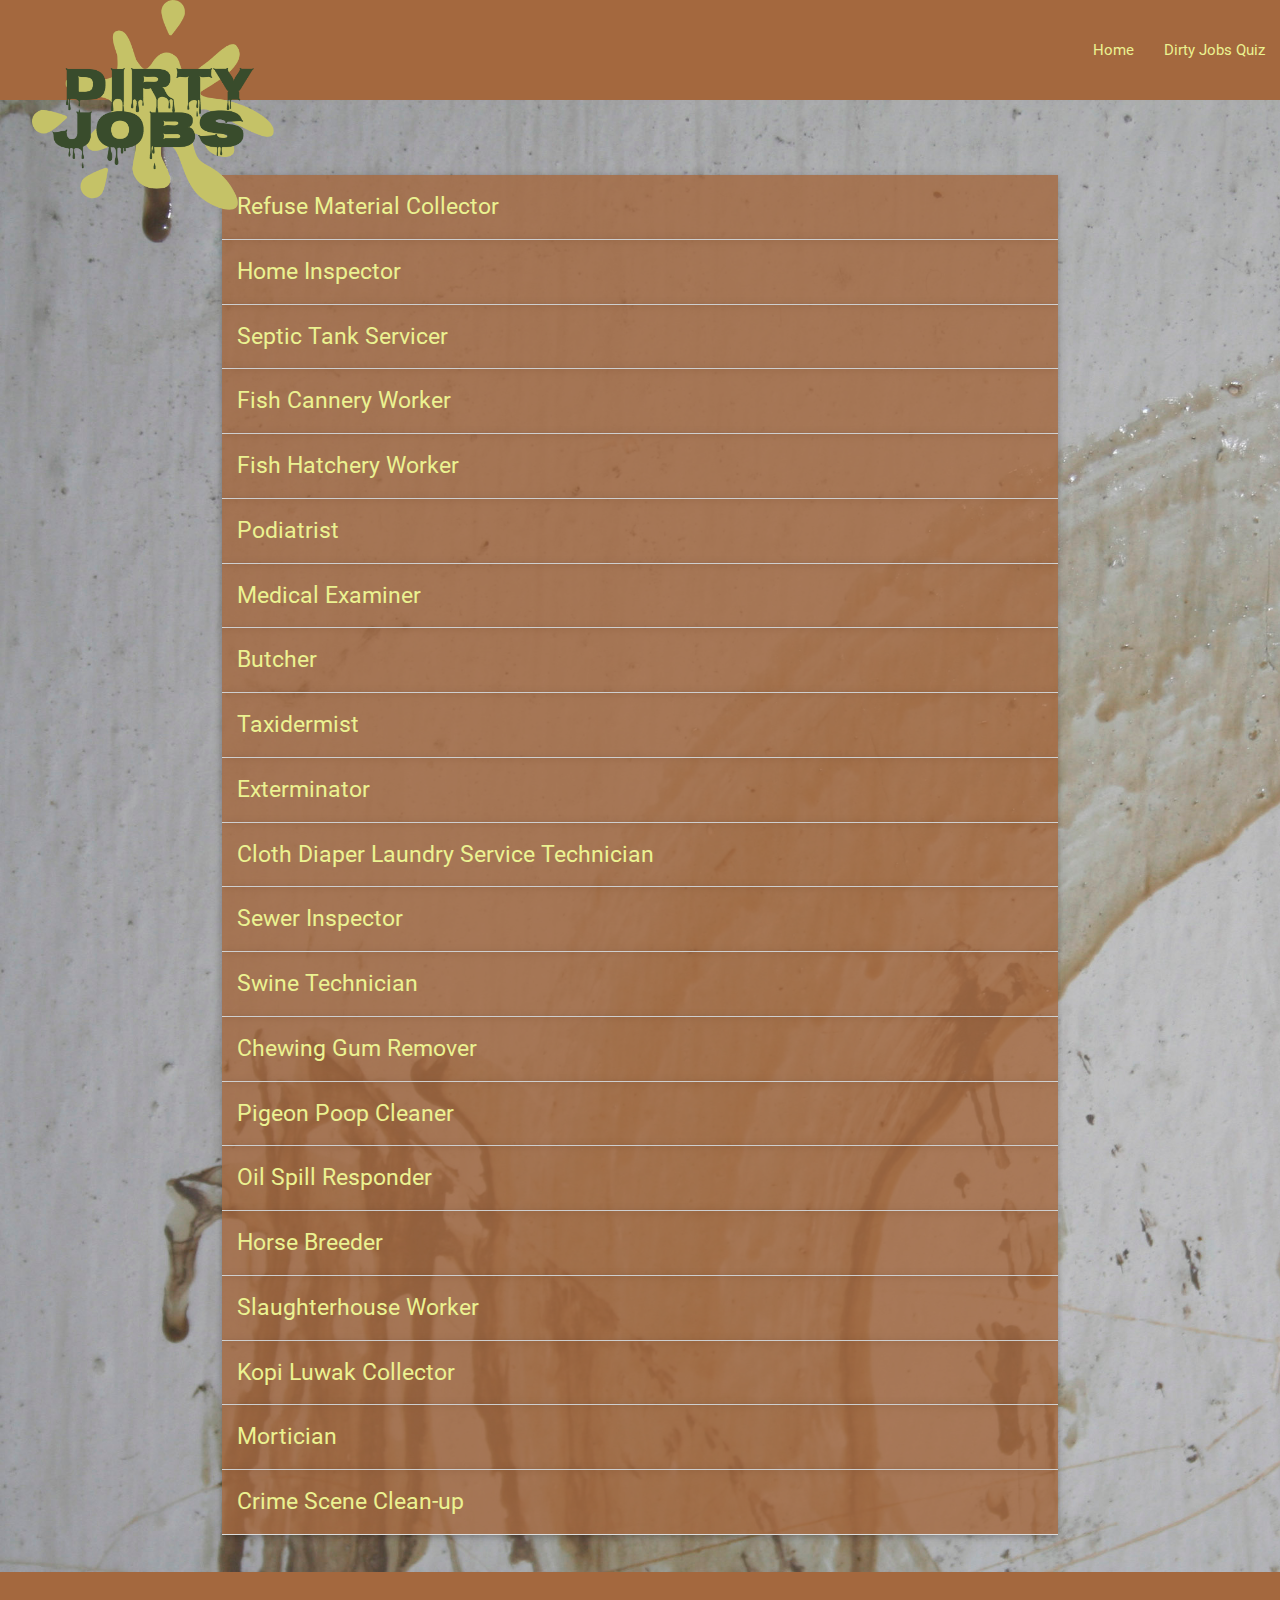
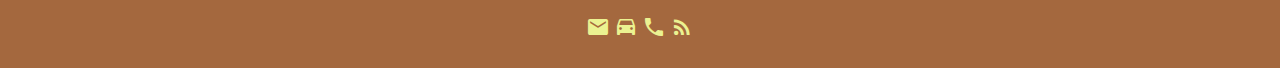
<file: careers.html>
<!DOCTYPE html>
<html>
  <head>
    <meta charset="utf-8">
    <title>Dirty Jobs Online</title>

    <!-- <script src="https://code.jquery.com/jquery-3.2.1.js" integrity="sha256-DZAnKJ/6XZ9si04Hgrsxu/8s717jcIzLy3oi35EouyE=" crossorigin="anonymous"></script>
    <script src="js/scripts.js"></script>
    <link href="https://fonts.googleapis.com/icon?family=Material+Icons" rel="stylesheet">
    <link rel="stylesheet" href="https://cdnjs.cloudflare.com/ajax/libs/materialize/0.100.2/css/materialize.min.css">
    <link rel="stylesheet" type="text/css" href="css/styles.css"> -->

    <link href="https://fonts.googleapis.com/icon?family=Material+Icons" rel="stylesheet">
    <link rel="stylesheet" href="css/materialize.css">
    <!-- <link rel="stylesheet" href="https://cdnjs.cloudflare.com/ajax/libs/materialize/0.100.2/css/materialize.min.css"> -->
    <link rel="stylesheet" type="text/css" href="css/stylescareers.css">
    <script src="https://code.jquery.com/jquery-3.2.1.js" integrity="sha256-DZAnKJ/6XZ9si04Hgrsxu/8s717jcIzLy3oi35EouyE=" crossorigin="anonymous"></script>
    <script src="js/materialize.js"></script>
    <script src="js/scripts.js"></script>
    <!-- <link href="https://fonts.googleapis.com/icon?family=Material+Icons" rel="stylesheet"> -->
  </head>
  <body>
    <!--top nav -->
    <nav>
      <div class="nav-wrapper">
        <a href="index.html" class="brand-logo"><img src="img/logo.png" alt="Logo" id="logo"></a>
        <ul id="nav-mobile" class="right hide-on-med-and-down">
          <li><a href="index.html">Home</a></li>
          <li><a href="quiz.html">Dirty Jobs Quiz</a></li>
        </ul>
      </div>
    </nav>


    <!-- main start -->
    <main>
      <div class="container">
        <br><br>

  <!-- BEGINNING OF JOB DESCRIPTIONS -->
      <div id="jobdescriptions">
        <ul class="collapsible popout" data-collapsible="accordion" id="jobdescriptionlist">
          <li class="gettingdirty insectslive animalexcrement strongsmells wakeearly">
            <div class="collapsible-header">Refuse Material Collector</div>
            <div class="collapsible-body"><p>The garbage collector job function is to collect and dump refuse or recyclable materials from containers into trucks. Some garbage collectors drive the trucks while others do the pick-up procedures.</p>
            <p class="title">Education</p>
            <p>No special education requirements but a CDL may be required to operate the garbage trucks.</p>
            <p class="title">Salary</p>
            <p>$19,860 - $58,790</p>
            <p class="title">You may encounter the following in this job:</p>
            <div class="chip">Getting Dirty</div><div class="chip">Insects (Live)</div><div class="chip">Animal Excrement</div><div class="chip">Strong Smells</div><div class="chip">Early Hours</div>
            <div class="card">
            <div class="card-image">
              <img src="img/garbageman.jpg">
            </div>
            </div>
            </div>
          </li>

          <li class="animalsdead insectslive confinedspaces hazardousmaterials gettingdirty education">
            <div class="collapsible-header">Home Inspector</div>
            <div class="collapsible-body"><p>A home inspection is a limited, non-invasive examination of the condition of a home, often in connection with the sale of that home. Home inspections are usually conducted by a home inspector who has the training and certifications to perform such inspections.</p>
            <p class="title">Education</p>
            <p>Hiring companies tend to seek candidates who have an engineering background or who have acquired certificates or associate's degrees in building inspection technology, home inspection or a similar field. Although educational requirements for home inspectors aren't set, some states may require that you become licensed or certified.</p>
            <p class="title">Salary</p>
            <p>$57,340</p>
            <p class="title">You may encounter the following in this job:</p>
            <div class="chip">Animals (Dead)</div><div class="chip">Insects (Live)</div><div class="chip">Confined Spaces</div><div class="chip">Hazardous Materials</div><div class="chip">Getting Dirty</div><div class="chip">Specialized Education and/or Training</div>
            <div class="card">
            <div class="card-image">
              <img src="img/crawlspace1.jpg">
            </div>
            </div>
            </div>
          </li>

          <li class="humanexcrement insectslive hazardousmaterials strongsmells gettingdirty">
            <div class="collapsible-header">Septic Tank Servicer</div>
            <div class="collapsible-body"><p>A septic tank servicer cleans and repairs septic tanks, sewer lines, or drains. The septic tank servicer may patch walls and partitions of a septic tank, replace damaged drain tile, or repair breaks in underground piping.</p>
            <p class="title">Education</p>
            <p>There are no education requirements for this field beyond a high school degree although courses in plumbing technology or a related field may offer an advantage. A license or certification is required in most states.</p>
            <p class="title">Salary</p>
            <p>$37,880</p>
            <p class="title">You may encounter the following in this job:</p>
            <div class="chip">Human Excrement</div><div class="chip">Insects (Live)</div><div class="chip">Hazardous Materials</div><div class="chip">Strong Smells</div><div class="chip">Getting Dirty</div>
            <div class="card">
            <div class="card-image">
              <img src="img/septictank.jpeg">
            </div>
            </div>
            </div>
          </li>

          <li class="animalblood animalslive animalsdead exterminationslaughter strongsmells relocate">
            <div class="collapsible-header">Fish Cannery Worker</div>
            <div class="collapsible-body"><p>A fish cannery worker processes seafood product by cleaning, scraping, trimming, or filleting products. Opens and removes raw materials on belts. Opeartes machinery to move live or packed seafood from place to place.</p>
            <p class="title">Eduction</p>
            <p>No special education or work experience required.</p>
            <p class="title">Salary</p>
            <p>$29,820</p>
            <p class="title">You may encounter the following in this job:</p>
            <div class="chip">Animal Blood</div><div class="chip">Insects (Live)</div><div class="chip">Hazardous Materials</div><div class="chip">Strong Smells</div><div class="chip">Getting Dirty</div>
            <div class="card">
            <div class="card-image">
              <img src="img/fishcannery1.jpg">
            </div>
            </div>
            </div>
          </li>

          <li class="animalslive animalrepro strongsmells relocate">
            <div class="collapsible-header">Fish Hatchery Worker</div>
            <div class="collapsible-body"><p>A fish hatchery worker traps spawn game fish, collects eggs and milt from the fish by hand to facilitate breeding, incubates eggs, and rears fry fish in the fish hatchery.</p>
            <p class="title">Education</p>
            <p>No special education or work experience reqiured.</p>
            <p class="title">Salary</p>
            <p>$35,000</p>
            <p class="title">Dirty Traits</p>
            <div class="chip">Animal Blood</div><div class="chip">Animals (Live) </div><div class="chip">Animal Reproduction</div><div class="chip">Strong Smells</div><div class="chip">Relocation</div>
            <div class="card">
            <div class="card-image">
              <img src="img/fishhatchery2.jpg">
            </div>
            </div>
            </div>
          </li>


          <li class="humanblood strongsmells education">
            <div class="collapsible-header">Podiatrist</div>
            <div class="collapsible-body"><p>A podiatrist treats a variety of foot and ankle ailments, including calluses, ingrown toenails, heel spurs, and arch problems. They also treat foot and leg problems associated with diabetes and other diseases.</p>
            <p class="title">Education</p>
            <p>Podiatrists must earn a Doctor of Podiatric Medicine (DPM) degree and complete a 3-year residency program. Podiatrists must be licensed.</p>
            <p class="title">Salary</p>
            <p>$80,993 - $250,415</p>
            <p class="title">Dirty Traits</p>
            <div class="chip">Human Blood</div><div class="chip">Strong Smells </div><div class="chip">Education</div>
            <div class="card">
            <div class="card-image">
              <img src="img/podiatrist2.jpg">
            </div>
            </div>
            </div>
          </li>

          <li class="humanblood humanexcrement humansdead strongsmells education">
            <div class="collapsible-header">Medical Examiner</div>
            <div class="collapsible-body"><p>A medical examiner, also called a coroner, determines the cause of death, whether natural, accidental or intentional. Medical examiners are trained as forensic pathologists.</p>
            <p class="title">Education</p>
            <p>Medical examiners must complete a course of graduate medical education in pathologic forensic training. This often includes training in anatomic and clinical pathology (usually 4 or 5 years), followed a residency in anatomic pathology or fellowship in forensic pathology (usually 1 year).</p>
            <p class="title">Salary</p>
            <p>$91,324 - $300,000</p>
            <p class="title">Dirty Traits</p>
            <div class="chip">Human Blood</div><div class="chip">Strong Smells </div><div class="chip">Education</div><div class="chip">Human Excrement</div><div class="chip">Dead Bodies</div>
            <div class="card">
            <div class="card-image">
              <img src="img/medicalexaminer3.jpg">
            </div>
            </div>
            </div>
          </li>

          <li class="animalblood animalslive animalsdead exterminationslaughter">
            <div class="collapsible-header">Butcher</div>
            <div class="collapsible-body"><p>Butchers and meat cutters cut and trim meat from larger, wholesale portions into steaks, chops, roasts and other cuts. THey then prepare meat for sale by performing various duties, such as weighing meat, weapping it, and putting it out for display.</p>
            <p class="title">Education</p>
            <p>Most butchers and meat cutters learn their skills through long-term on-the-job training. No formal education is required.</p>
            <p class="title">Salary</p>
            <p>$29,130</p>
            <p class="title">Dirty Traits</p>
            <div class="chip">Animal Blood</div><div class="chip">Live Animals </div><div class="chip">Dead Animals</div><div class="chip">Slaughter</div>
            <div class="card">
            <div class="card-image">
              <img src="img/butcher3.jpg">
            </div>
            </div>
            </div>
          </li>

          <li class="animalblood animalsdead insectsdead hazardousmaterials strongsmells">
            <div class="collapsible-header">Taxidermist</div>
            <div class="collapsible-body"><p>A taxidermist is an artist of sorts, though most people don't readily recognize them as such. They work to preserve animals for a variety of reasons. They prepare the animals in the necessary way and then work to restore them so that they almost look lifelike.</p>
            <p class="title">Education</p>
            <p>There are no set educational reqiurements for taxidermists.</p>
            <p class="title">Salary</p>
            <p>$19,000 - $43,934</p>
            <p class="title">Dirty Traits</p>
            <div class="chip">Animal Blood</div><div class="chip">Dead Insects </div><div class="chip">Hazardous Materials</div><div class="chip">Strong Smells</div>
            <div class="card">
            <div class="card-image">
              <img src="img/taxidermist1.jpg">
            </div>
            </div>
            </div>
          </li>

          <li class="animalblood animalslive animalsdead insectslive insectsdead exterminationslaughter confinedspaces hazardousmaterials">
            <div class="collapsible-header">Exterminator</div>
            <div class="collapsible-body"><p>An exterminator sprays chemical solutions, powders, and gases on or near surfaces of a building or house to eliminate pests. They identify invading pests, including rats, termites, snakes, wasps, ants, spiders, mosquitos, or bed bugs and take the proper steps to rid the premises of these pests.</p>
            <p class="title">Education</p>
            <p>State laws require pest control workers to be licensed. Most workers need a high school diploma and receive on-the-job training, usually lasting less than 3 months.</p>
            <p class="title">Salary</p>
            <p>$32,160 - $49,600</p>
            <p class="title">Dirty Traits</p>
            <div class="chip">Animal Blood</div><div class="chip">Dead Animals </div><div class="chip">Live Animals</div><div class="chip">Dead Insects</div><div class="chip">Live Insects</div><div class="chip">Exterminations</div><div class="chip">Confined Spaces</div><div class="chip">Hazardous Materials</div>
            <div class="card">
            <div class="card-image">
              <img src="img/exterminator2.jpg">
            </div>
            </div>
            </div>
          </li>

          <li class="humanexcrement hazardousmaterials strongsmells">
            <div class="collapsible-header">Cloth Diaper Laundry Service Technician</div>
            <div class="collapsible-body"><p>Cloth diaper laundrey service workers wash, dry, fold, sort, and mend soiled diapers. They operate washing and drying equipment.</p>
            <p class="title">Education</p>
            <p>No formal experience or education required.</p>
            <p class="title">Salary</p>
            <p>$20,975</p>
            <p class="title">Dirty Traits</p>
            <div class="chip">Human Excrement</div><div class="chip">Strong Smells</div><div class="chip">Hazardous Materials</div>
            <div class="card">
            <div class="card-image">
              <img src="img/clothdiaper2.jpg">
            </div>
            </div>
            </div>
          </li>

          <li class="animalexcrement humanexcrement animalslive animalsdead insectslive confinedspaces hazardousmaterials strongsmells gettingdirty">
            <div class="collapsible-header">Sewer Inspector</div>
            <div class="collapsible-body"><p>A sewer inspector inspects industrial, storm, and sanitary sewer installations. They perform repair work on underground structures and the disconnection of lines. They operate associated eqiupmentm such as vactors, audiovisual equipment, cameras, and joysticks.</p>
            <p class="title">Education</p>
            <p>High school diploma is required. A valid CDL, class D driver's license is also required.</p>
            <p class="title">Salary</p>
            <p>$43,530</p>
            <p class="title">Dirty Traits</p>
            <div class="chip">Animal Excrement</div><div class="chip">Human Excrement</div><div class="chip">Live Animals</div><div class="chip">Dead Animals</div><div class="chip">Live Insects</div><div class="chip">Confined Spaces</div><div class="chip">Hazardous Materials</div><div class="chip">Strong Smells</div><div class="chip">Dirty</div>
            <div class="card">
            <div class="card-image">
              <img src="img/sewer3.jpg">
            </div>
            </div>
            </div>
          </li>

          <li class="animalblood animalexcrement animalslive animalsdead insectslive animalrepro strongsmells gettingdirty wakeearly education">
            <div class="collapsible-header">Swine Technician</div>
            <div class="collapsible-body"><p>Pig farmers, or swine technicians, distribute food, give medication, and observe animals for signs of illness. They perform facility maintenance, check for proper ventilation and temperatures, facilitate nirths, and perform artifical insemination or other breeding duties.</p>
            <p class="title">Education</p>
            <p>Nearly all pig farmers have (at minimum) a high school diploma, with many holding college degrees in areas such as animal science, agriculture, or a closely related field.</p>
            <p class="title">Salary</p>
            <p>$31,602 - $124,333</p>
            <p class="title">Dirty Traits</p>
            <div class="chip">Animal Excrement</div><div class="chip">Animal Blood</div><div class="chip">Live Animals</div><div class="chip">Dead Animals</div><div class="chip">Live Insects</div><div class="chip">Animal Reproduction</div><div class="chip">Wake Early</div><div class="chip">Strong Smells</div><div class="chip">Dirty</div><div class="chip">Education</div>
            <div class="card">
            <div class="card-image">
              <img src="img/pig2.jpg">
            </div>
            </div>
            </div>
          </li>

          <li class="hazardousmaterials">
            <div class="collapsible-header">Chewing Gum Remover</div>
            <div class="collapsible-body"><p>Removes chewing gum from private and public places, such as parks, sidewalks, walls and buildings.</p>
            <p class="title">Education</p>
            <p>No formal education or experience required.</p>
            <p class="title">Salary</p>
            <p>$28,000</p>
            <p class="title">Dirty Traits</p>
            <div class="chip">Hazardous Materials</div>
            <div class="card">
            <div class="card-image">
              <img src="img/gum3.jpg">
            </div>
            </div>
            </div>
          </li>

          <li class="animalexcrement hazardousmaterials">
            <div class="collapsible-header">Pigeon Poop Cleaner</div>
            <div class="collapsible-body"><p>Removes pigeon poop from private and public places, such as parks, sidewalks, walls and buildings.</p>
            <p class="title">Education</p>
            <p>No formal education or experience required.</p>
            <p class="title">Salary</p>
            <p>$28,000</p>
            <p class="title">Dirty Traits</p>
            <div class="chip">Hazardous Materials</div><div class="chip">Animal Extrement</div>
            <div class="card">
            <div class="card-image">
              <img src="img/pigeon4.jpg">
            </div>
            </div>
            </div>
          </li>

          <li class="animalslive animalsdead hazardousmaterials travel">
            <div class="collapsible-header">Oil Spill Responder</div>
            <div class="collapsible-body"><p>Oil spill responders are on the ground cleaning oil spills using skimmers, oil containment booms, and other gear to manually clean oil from water and land surfaces.</p>
            <p class="title">Education</p>
            <p>HAZWOPER certification is required.</p>
            <p class="title">Salary</p>
            <p>$18/hour</p>
            <p class="title">Dirty Traits</p>
            <div class="chip">Live Animals</div><div class="chip">Dead Animals</div><div class="chip">Hazardous Materials</div><div class="chip">Travel</div>
            <div class="card">
            <div class="card-image">
              <img src="img/oil4.jpg">
            </div>
            </div>
            </div>
          </li>

          <li class="animalslive animalexcrement animalrepro relocate">
            <div class="collapsible-header">Horse Breeder</div>
            <div class="collapsible-body"><p>Horse breeders raise and sell horses for racing, performances and recreatinal use. They select horses with desirable characteristics and oversee breeding procedures.</p>
            <p class="title">Education</p>
            <p>Horse breeders do not have any formal education requirements, but many have a Bachelor's Degree in Animal Science.</p>
            <p class="title">Salary</p>
            <p>$39,380</p>
            <p class="title">Dirty Traits</p>
            <div class="chip">Live Animals</div><div class="chip">Animal Extrement</div><div class="chip">Animal Reproduction</div><div class="chip">Relocate</div>
            <div class="card">
            <div class="card-image">
              <img src="img/horse2.jpg">
            </div>
            </div>
            </div>
          </li>

          <li class="animalslive animalsdead animalblood strongsmells gettingdirty exterminationslaughter">
            <div class="collapsible-header">Slaughterhouse Worker</div>
            <div class="collapsible-body"><p>Work in slaughtering, meat packing, or wholesale establishments performing precision functions involving the preparation of meat. Work may include specialized slaughtering tasks, cutting standard or premium cuts of meat for marketing, making sausage, or wrapping meats.</p>
            <p class="title">Education</p>
            <p>High school diploma may be required.</p>
            <p class="title">Salary</p>
            <p>$20,020 - $36,170</p>
            <p class="title">Dirty Traits</p>
            <div class="chip">Live Animals</div><div class="chip">Dead Animals</div><div class="chip">Animal Blood</div><div class="chip">Strong Smells</div><div class="chip">Getting Dirty</div>
            <div class="chip">Animal Slaughter</div>
            <div class="card">
            <div class="card-image">
              <img src="img/slaughter2.jpg">
            </div>
            </div>
          </div>
          </li>

          <li class="animalslive animalexcrement insectslive    relocate">
            <div class="collapsible-header">Kopi Luwak Collector</div>
            <div class="collapsible-body"><p>Kopi Luwak is some of the most expensive coffee in the world. The process involves both palm civets and humans. Wild palm civets ingest the coffee berries and expel the undigested coffee beans through its feces. The collecters then find these expelled coffee beans, clean them, and send them to the coffee roasters.</p>
            <p class="title">Education</p>
            <p>No special education or training is required but a knowledge of palm civets and coffee processing may be helpful.</p>
            <p class="title">Salary</p>
            <p>Since this is an overseas position, salary rates and their USD conversions are not avaialabe at this time.</p>
            <p class="title">Dirty Traits</p>
            <div class="chip">Live Animals</div><div class="chip">Animal Extrement</div><div class="chip">Live Insects</div><div class="chip">Relocate</div>
            <div class="card">
            <div class="card-image">
              <img src="img/kopi.jpg">
            </div>
            </div>
          </div>
          </li>

          <li class="humansdead hazardousmaterials education">
            <div class="collapsible-header">Mortician</div>
            <div class="collapsible-body"><p>Morticians, also known as undertakers and funeral directors, assist families with end-of-life planning and services. They coordinate required legal documents, write obituaries, organize floral arrangements and update company websites with information about the deceased. Morticians use special chemicals, reconstructive techniques and cosmetics to prepare bodies for public viewing. Empathy, a customer-service focus, manual dexterity, organizational skills and the ability to work flexible hours are key attributes for successful morticians.</p>
            <p class="title">Education</p>
            <p>Aspiring morticians benefit from high school courses in chemistry, biology and public speaking. Funeral directors must earn at least an associate's degree in mortuary science, and preferably, a bachelor's degree to secure employment.</p>
            <p class="title">Salary</p>
            <p>$27,950 - $50,090</p>
            <p class="title">Dirty Traits</p>
            <div class="chip">Dead Bodies</div><div class="chip">Hazardous Materials</div><div class="chip">Education</div>
            <div class="card">
            <div class="card-image">
              <img src="img/mortician2.jpg">
            </div>
            </div>
            </div>
          </li>

          <li class="humansdead insectslive hazardousmaterials humanblood wakeearly">
            <div class="collapsible-header">Crime Scene Clean-up</div>
            <div class="collapsible-body"><p>After the police investigators have documented the evidence and the coroner has removed the body, individuals in this position clean up the crime scene and restore it to its condition before the incident.</p>
            <p class="title">Education</p>
            <p>There is no special education required. Individualized training is provided by the hiring companies and some states may require personnel to carry a medical waste license.</p>
            <p class="title">Salary</p>
            <p>$35,000 - $80,000</p>
            <p class="title">Dirty Traits</p>
            <div class="chip">Dead Bodies</div><div class="chip">Live Insects</div><div class="chip">Hazardous Materials</div><div class="chip">Human Blood</div><div class="chip">Early Hours</div>
            <div class="card">
            <div class="card-image">
              <img src="img/crime1.jpg">
            </div>
            </div>
            </div>
          </li>
          </ul>
        </div>
      </div>
      </main>
    <!-- main end -->

    <!-- footer start-->
    <footer class="page-footer">
      <div class="container">
        <div id="ourfooter">
          <a class="grey-text text-lighten-3" href="mailto:someone@dirtyjobs.com"><i class="material-icons">email</i></a>
          <a class="grey-text text-lighten-3" href="#"><i class="material-icons">time_to_leave</i></a>
          <a class="grey-text text-lighten-3" href="#"><i class="material-icons">phone</i></a>
          <a class="grey-text text-lighten-3" href="#"><i class="material-icons">rss_feed</i></a>
        </div>
      </div>
    </footer>
  </body>
</html>
</file>
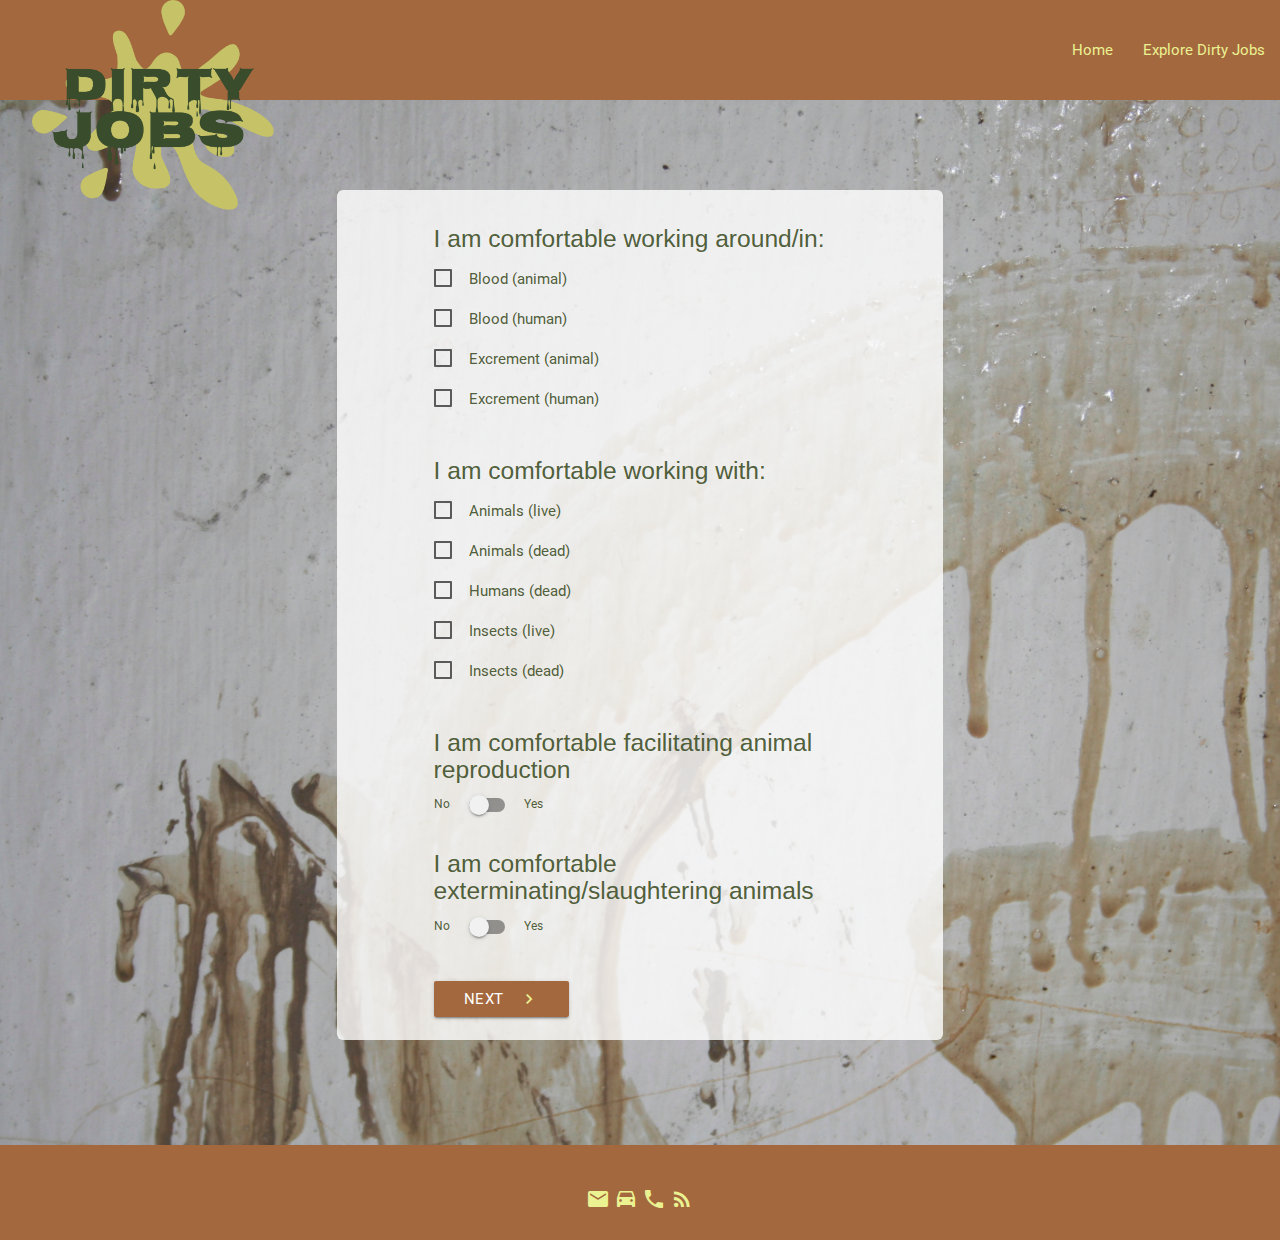
<file: quiz.html>
<!DOCTYPE html>
<html>
  <head>
    <meta charset="utf-8">
    <title>Dirty Jobs Online</title>

    <script src="https://code.jquery.com/jquery-3.2.1.js" integrity="sha256-DZAnKJ/6XZ9si04Hgrsxu/8s717jcIzLy3oi35EouyE=" crossorigin="anonymous"></script>
    <script src="js/materialize.js"></script>
    <script src="js/scripts.js"></script>
    <link href="https://fonts.googleapis.com/icon?family=Material+Icons" rel="stylesheet">
    <link rel="stylesheet" href="css/materialize.css">
    <link href="https://fonts.googleapis.com/icon?family=Material+Icons" rel="stylesheet">
    <link rel="stylesheet" type="text/css" href="css/styles.css">
  </head>
  <body>
    <!-- top nav -->
    <nav>
      <div class="nav-wrapper">
        <a href="index.html" class="brand-logo"><img src="img/logo.png" alt="Logo" id="logo"></a>
        <ul id="nav-mobile" class="right hide-on-med-and-down">
          <li><a href="index.html">Home</a></li>
          <li><a href="careers.html">Explore Dirty Jobs</a></li>
        </ul>
      </div>
    </nav>



  <!-- BEGINNING OF QUIZ -->
    <main>
      <div class="container">
        <br><br>

  <div id="quiz1">
    <div id="skillsquiz">
      <form id="quiz">
        <div class="container">
            <div class="well">
                <div class="container">
            <h5>I am comfortable working around/in:</h5>
            <p>
              <input type="checkbox" id="animalblood" name="quizboxes" value="animalblood"/>
              <label for="animalblood">Blood (animal)</label>
            </p>
            <p>
              <input type="checkbox" id="humanblood" name="quizboxes" value="humanblood"/>
              <label for="humanblood">Blood (human)</label>
            </p>
            <p>
              <input type="checkbox" id="animalexcrement" name="quizboxes" value="animalexcrement" />
              <label for="animalexcrement">Excrement (animal)</label>
            </p>
            <p>
              <input type="checkbox" id="humanexcrement" name="quizboxes" value="humanexcrement"/>
              <label for="humanexcrement">Excrement (human)</label>
            </p>
            <br/>
            <h5>I am comfortable working with:</h5>
            <p>
             <input type="checkbox" id="animalslive" name="quizboxes" value="animalslive"/>
             <label for="animalslive">Animals (live)</label>
            </p>
            <p>
             <input type="checkbox" id="animalsdead" name="quizboxes" value="animalsdead"/>
             <label for="animalsdead">Animals (dead)</label>
            </p>
            <p>
             <input type="checkbox" id="humansdead" name="quizboxes" value="humansdead"/>
             <label for="humansdead">Humans (dead)</label>
            </p>
            <p>
             <input type="checkbox" id="insectslive" name="quizboxes" value="insectslive"/>
             <label for="insectslive">Insects (live) </label>
            </p>
            <p>
             <input type="checkbox" id="insectsdead" name="quizboxes" value="insectsdead"/>
             <label for="insectsdead">Insects (dead)</label>
            </p>
            <br/>
            <div class="switch">
              <h5>I am comfortable facilitating animal reproduction</h5>
              <label>
                No
                <input type="checkbox" id="animalreproduction" name="quizboxes" value="animalrepro">
                <span class="lever"></span>
                Yes
              </label>
            </div>
            <br/>
            <div class="switch">
              <h5>I am comfortable exterminating/slaughtering animals</h5>
              <label>
                No
                <input type="checkbox" id="exterminationslaughter" name="quizboxes"  value="exterminationslaughter">
                <span class="lever"></span>
                Yes
              </label>
            </div>
            <br/>
            <br/>
            <button class="btn waves-effect waves-light ourbutton" id="quizNav1">Next<i class="material-icons right">navigate_next</i>
            </button>
          </div>
        </div>
      </div>
    </div>
  </div>

  <div id="quiz2">
    <div class="container">
      <div class="well">
        <div class="container">
            <div class="switch">
              <h5>I am comfortable working in confined spaces</h5>
              <label>
                No
                <input type="checkbox" id="confinedspaces" value="confinedspaces" name="quizboxes2" >
                <span class="lever"></span>
                Yes
              </label>
            </div>
            <br/>
            <div class="switch">
              <h5>I am comfortable working with hazardous materials</h5>
              <label>
                No
                <input type="checkbox" id="hazardousmaterials" value="hazardousmaterials" name="quizboxes2">
                <span class="lever"></span>
                Yes
              </label>
            </div>
            <br/>
            <div class="switch">
              <h5>I am comfortable working around strong odors</h5>
              <label>
                No
                <input type="checkbox" id="strongsmells" value="strongsmells" name="quizboxes2">
                <span class="lever"></span>
                Yes
              </label>
            </div>
            <br/>
            <div class="switch">
              <h5>I am comfortable getting dirty</h5>
              <label>
                No
                <input type="checkbox" id="gettingdirty" value="gettingdirty" name="quizboxes2">
                <span class="lever"></span>
                Yes
              </label>
            </div>
            <br/>
            <br/>
            <button class="btn waves-effect waves-light" id="quizNav2" name="action">Next<i class="material-icons right">navigate_next</i>
            </button>
          </div>
        </div>
      </div>
    </div>

      <!-- end of quiz page 2 -->
    <div id="quiz3">
      <div class="container">
        <div class="well">
          <div class="container">
              <div class="switch">
              <h5>I am willing to wake up very early or in the middle of the night</h5>
              <label>
                No
                <input type="checkbox" id="wakeearly" value="wakeearly" name="quizboxes3">
                <span class="lever"></span>
                Yes
              </label>
            </div>
            <br>
            <div class="switch">
              <h5>I am willing to relocate for the right position</h5>
              <label>
                No
                <input type="checkbox" id="relocate" value="relocate" name="quizboxes3">
                <span class="lever"></span>
                Yes
              </label>
            </div>
            <br>
            <div class="switch">
              <h5>I am willing to travel for my new job</h5>
              <label>
                No
                <input type="checkbox" id="travel" value="travel" name="quizboxes3">
                <span class="lever"></span>
                Yes
              </label>
            </div>
            <br>
            <div class="switch">
              <h5>I can commit to a few months to a few years to further education/training</h5>
              <label>
                No
                <input type="checkbox" id="education" value="education" name="quizboxes3">
                <span class="lever"></span>
                Yes
              </label>
            </div> <!-- end of -->
            <br>
            <br>
            <button class="btn waves-effect waves-light" type="submit" name="action" id="quizNav3">Find me a dirty job!<i class="material-icons right">send</i>
            </button>
          </div> <!-- end of quiz page 3 -->
        </form>
      </div>
    </div>
  </div>
<!-- </div> -->

<div id="refresh"><button class="btn waves-effect waves-light" type="submit" name="action" id="refreshButton">Want more options? Retake<i class="material-icons right">autorenew</i>
</button></div>
     <!-- end of skills -->

  <!-- BEGINNING OF JOB DESCRIPTIONS -->
  <br><br>
  <div id="jobdescriptions">
    <ul class="collapsible popout" data-collapsible="accordion" id="jobdescriptionlist">
      <li class="gettingdirty insectslive animalexcrement strongsmells wakeearly">
        <div class="collapsible-header">Refuse Material Collector</div>
        <div class="collapsible-body"><p>The garbage collector job function is to collect and dump refuse or recyclable materials from containers into trucks. Some garbage collectors drive the trucks while others do the pick-up procedures.</p>
        <p class="title">Education</p>
        <p>No special education requirements but a CDL may be required to operate the garbage trucks.</p>
        <p class="title">Salary</p>
        <p>$19,860 - $58,790</p>
        <p class="title">You may encounter the following in this job:</p>
        <div class="chip">Getting Dirty</div><div class="chip">Insects (Live)</div><div class="chip">Animal Excrement</div><div class="chip">Strong Smells</div><div class="chip">Early Hours</div>
        <div class="card">
        <div class="card-image">
          <img src="img/garbageman.jpg">
        </div>
        </div>
        </div>
      </li>

      <li class="animalsdead insectslive confinedspaces hazardousmaterials gettingdirty education">
        <div class="collapsible-header">Home Inspector</div>
        <div class="collapsible-body"><p>A home inspection is a limited, non-invasive examination of the condition of a home, often in connection with the sale of that home. Home inspections are usually conducted by a home inspector who has the training and certifications to perform such inspections.</p>
        <p class="title">Education</p>
        <p>Hiring companies tend to seek candidates who have an engineering background or who have acquired certificates or associate's degrees in building inspection technology, home inspection or a similar field. Although educational requirements for home inspectors aren't set, some states may require that you become licensed or certified.</p>
        <p class="title">Salary</p>
        <p>$57,340</p>
        <p class="title">You may encounter the following in this job:</p>
        <div class="chip">Animals (Dead)</div><div class="chip">Insects (Live)</div><div class="chip">Confined Spaces</div><div class="chip">Hazardous Materials</div><div class="chip">Getting Dirty</div><div class="chip">Specialized Education and/or Training</div>
        <div class="card">
        <div class="card-image">
          <img src="img/crawlspace1.jpg">
        </div>
        </div>
        </div>
      </li>

      <li class="humanexcrement insectslive hazardousmaterials strongsmells gettingdirty">
        <div class="collapsible-header">Septic Tank Servicer</div>
        <div class="collapsible-body"><p>A septic tank servicer cleans and repairs septic tanks, sewer lines, or drains. The septic tank servicer may patch walls and partitions of a septic tank, replace damaged drain tile, or repair breaks in underground piping.</p>
        <p class="title">Education</p>
        <p>There are no education requirements for this field beyond a high school degree although courses in plumbing technology or a related field may offer an advantage. A license or certification is required in most states.</p>
        <p class="title">Salary</p>
        <p>$37,880</p>
        <p class="title">You may encounter the following in this job:</p>
        <div class="chip">Human Excrement</div><div class="chip">Insects (Live)</div><div class="chip">Hazardous Materials</div><div class="chip">Strong Smells</div><div class="chip">Getting Dirty</div>
        <div class="card">
        <div class="card-image">
          <img src="img/septictank.jpeg">
        </div>
        </div>
        </div>
      </li>

      <li class="animalblood animalslive animalsdead exterminationslaughter strongsmells relocate">
        <div class="collapsible-header">Fish Cannery Worker</div>
        <div class="collapsible-body"><p>A fish cannery worker processes seafood product by cleaning, scraping, trimming, or filleting products. Opens and removes raw materials on belts. Opeartes machinery to move live or packed seafood from place to place.</p>
        <p class="title">Eduction</p>
        <p>No special education or work experience required.</p>
        <p class="title">Salary</p>
        <p>$29,820</p>
        <p class="title">You may encounter the following in this job:</p>
        <div class="chip">Animal Blood</div><div class="chip">Insects (Live)</div><div class="chip">Hazardous Materials</div><div class="chip">Strong Smells</div><div class="chip">Getting Dirty</div>
        <div class="card">
        <div class="card-image">
          <img src="img/fishcannery1.jpg">
        </div>
        </div>
        </div>
      </li>

      <li class="animalslive animalrepro strongsmells relocate">
        <div class="collapsible-header">Fish Hatchery Worker</div>
        <div class="collapsible-body"><p>A fish hatchery worker traps spawn game fish, collects eggs and milt from the fish by hand to facilitate breeding, incubates eggs, and rears fry fish in the fish hatchery.</p>
        <p class="title">Education</p>
        <p>No special education or work experience reqiured.</p>
        <p class="title">Salary</p>
        <p>$35,000</p>
        <p class="title">Dirty Traits</p>
        <div class="chip">Animal Blood</div><div class="chip">Animals (Live) </div><div class="chip">Animal Reproduction</div><div class="chip">Strong Smells</div><div class="chip">Relocation</div>
        <div class="card">
        <div class="card-image">
          <img src="img/fishhatchery2.jpg">
        </div>
        </div>
        </div>
      </li>


      <li class="humanblood strongsmells education">
        <div class="collapsible-header">Podiatrist</div>
        <div class="collapsible-body"><p>A podiatrist treats a variety of foot and ankle ailments, including calluses, ingrown toenails, heel spurs, and arch problems. They also treat foot and leg problems associated with diabetes and other diseases.</p>
        <p class="title">Education</p>
        <p>Podiatrists must earn a Doctor of Podiatric Medicine (DPM) degree and complete a 3-year residency program. Podiatrists must be licensed.</p>
        <p class="title">Salary</p>
        <p>$80,993 - $250,415</p>
        <p class="title">Dirty Traits</p>
        <div class="chip">Human Blood</div><div class="chip">Strong Smells </div><div class="chip">Education</div>
        <div class="card">
        <div class="card-image">
          <img src="img/podiatrist2.jpg">
        </div>
        </div>
        </div>
      </li>

      <li class="humanblood humanexcrement humansdead strongsmells education">
        <div class="collapsible-header">Medical Examiner</div>
        <div class="collapsible-body"><p>A medical examiner, also called a coroner, determines the cause of death, whether natural, accidental or intentional. Medical examiners are trained as forensic pathologists.</p>
        <p class="title">Education</p>
        <p>Medical examiners must complete a course of graduate medical education in pathologic forensic training. This often includes training in anatomic and clinical pathology (usually 4 or 5 years), followed a residency in anatomic pathology or fellowship in forensic pathology (usually 1 year).</p>
        <p class="title">Salary</p>
        <p>$91,324 - $300,000</p>
        <p class="title">Dirty Traits</p>
        <div class="chip">Human Blood</div><div class="chip">Strong Smells </div><div class="chip">Education</div><div class="chip">Human Excrement</div><div class="chip">Dead Bodies</div>
        <div class="card">
        <div class="card-image">
          <img src="img/medicalexaminer3.jpg">
        </div>
        </div>
        </div>
      </li>

      <li class="animalblood animalslive animalsdead exterminationslaughter">
        <div class="collapsible-header">Butcher</div>
        <div class="collapsible-body"><p>Butchers and meat cutters cut and trim meat from larger, wholesale portions into steaks, chops, roasts and other cuts. THey then prepare meat for sale by performing various duties, such as weighing meat, weapping it, and putting it out for display.</p>
        <p class="title">Education</p>
        <p>Most butchers and meat cutters learn their skills through long-term on-the-job training. No formal education is required.</p>
        <p class="title">Salary</p>
        <p>$29,130</p>
        <p class="title">Dirty Traits</p>
        <div class="chip">Animal Blood</div><div class="chip">Live Animals </div><div class="chip">Dead Animals</div><div class="chip">Slaughter</div>
        <div class="card">
        <div class="card-image">
          <img src="img/butcher3.jpg">
        </div>
        </div>
        </div>
      </li>

      <li class="animalblood animalsdead insectsdead hazardousmaterials strongsmells">
        <div class="collapsible-header">Taxidermist</div>
        <div class="collapsible-body"><p>A taxidermist is an artist of sorts, though most people don't readily recognize them as such. They work to preserve animals for a variety of reasons. They prepare the animals in the necessary way and then work to restore them so that they almost look lifelike.</p>
        <p class="title">Education</p>
        <p>There are no set educational reqiurements for taxidermists.</p>
        <p class="title">Salary</p>
        <p>$19,000 - $43,934</p>
        <p class="title">Dirty Traits</p>
        <div class="chip">Animal Blood</div><div class="chip">Dead Insects </div><div class="chip">Hazardous Materials</div><div class="chip">Strong Smells</div>
        <div class="card">
        <div class="card-image">
          <img src="img/taxidermist1.jpg">
        </div>
        </div>
        </div>
      </li>

      <li class="animalblood animalslive animalsdead insectslive insectsdead exterminationslaughter confinedspaces hazardousmaterials">
        <div class="collapsible-header">Exterminator</div>
        <div class="collapsible-body"><p>An exterminator sprays chemical solutions, powders, and gases on or near surfaces of a building or house to eliminate pests. They identify invading pests, including rats, termites, snakes, wasps, ants, spiders, mosquitos, or bed bugs and take the proper steps to rid the premises of these pests.</p>
        <p class="title">Education</p>
        <p>State laws require pest control workers to be licensed. Most workers need a high school diploma and receive on-the-job training, usually lasting less than 3 months.</p>
        <p class="title">Salary</p>
        <p>$32,160 - $49,600</p>
        <p class="title">Dirty Traits</p>
        <div class="chip">Animal Blood</div><div class="chip">Dead Animals </div><div class="chip">Live Animals</div><div class="chip">Dead Insects</div><div class="chip">Live Insects</div><div class="chip">Exterminations</div><div class="chip">Confined Spaces</div><div class="chip">Hazardous Materials</div>
        <div class="card">
        <div class="card-image">
          <img src="img/exterminator2.jpg">
        </div>
        </div>
        </div>
      </li>

      <li class="humanexcrement hazardousmaterials strongsmells">
        <div class="collapsible-header">Cloth Diaper Laundry Service Technician</div>
        <div class="collapsible-body"><p>Cloth diaper laundrey service workers wash, dry, fold, sort, and mend soiled diapers. They operate washing and drying equipment.</p>
        <p class="title">Education</p>
        <p>No formal experience or education required.</p>
        <p class="title">Salary</p>
        <p>$20,975</p>
        <p class="title">Dirty Traits</p>
        <div class="chip">Human Excrement</div><div class="chip">Strong Smells</div><div class="chip">Hazardous Materials</div>
        <div class="card">
        <div class="card-image">
          <img src="img/clothdiaper2.jpg">
        </div>
        </div>
        </div>
      </li>

      <li class="animalexcrement humanexcrement animalslive animalsdead insectslive confinedspaces hazardousmaterials strongsmells gettingdirty">
        <div class="collapsible-header">Sewer Inspector</div>
        <div class="collapsible-body"><p>A sewer inspector inspects industrial, storm, and sanitary sewer installations. They perform repair work on underground structures and the disconnection of lines. They operate associated eqiupmentm such as vactors, audiovisual equipment, cameras, and joysticks.</p>
        <p class="title">Education</p>
        <p>High school diploma is required. A valid CDL, class D driver's license is also required.</p>
        <p class="title">Salary</p>
        <p>$43,530</p>
        <p class="title">Dirty Traits</p>
        <div class="chip">Animal Excrement</div><div class="chip">Human Excrement</div><div class="chip">Live Animals</div><div class="chip">Dead Animals</div><div class="chip">Live Insects</div><div class="chip">Confined Spaces</div><div class="chip">Hazardous Materials</div><div class="chip">Strong Smells</div><div class="chip">Dirty</div>
        <div class="card">
        <div class="card-image">
          <img src="img/sewer3.jpg">
        </div>
        </div>
        </div>
      </li>

      <li class="animalblood animalexcrement animalslive animalsdead insectslive animalrepro strongsmells gettingdirty wakeearly education">
        <div class="collapsible-header">Swine Technician</div>
        <div class="collapsible-body"><p>Pig farmers, or swine technicians, distribute food, give medication, and observe animals for signs of illness. They perform facility maintenance, check for proper ventilation and temperatures, facilitate nirths, and perform artifical insemination or other breeding duties.</p>
        <p class="title">Education</p>
        <p>Nearly all pig farmers have (at minimum) a high school diploma, with many holding college degrees in areas such as animal science, agriculture, or a closely related field.</p>
        <p class="title">Salary</p>
        <p>$31,602 - $124,333</p>
        <p class="title">Dirty Traits</p>
        <div class="chip">Animal Excrement</div><div class="chip">Animal Blood</div><div class="chip">Live Animals</div><div class="chip">Dead Animals</div><div class="chip">Live Insects</div><div class="chip">Animal Reproduction</div><div class="chip">Wake Early</div><div class="chip">Strong Smells</div><div class="chip">Dirty</div><div class="chip">Education</div>
        <div class="card">
        <div class="card-image">
          <img src="img/pig2.jpg">
        </div>
        </div>
        </div>
      </li>

      <li class="hazardousmaterials">
        <div class="collapsible-header">Chewing Gum Remover</div>
        <div class="collapsible-body"><p>Removes chewing gum from private and public places, such as parks, sidewalks, walls and buildings.</p>
        <p class="title">Education</p>
        <p>No formal education or experience required.</p>
        <p class="title">Salary</p>
        <p>$28,000</p>
        <p class="title">Dirty Traits</p>
        <div class="chip">Hazardous Materials</div>
        <div class="card">
        <div class="card-image">
          <img src="img/gum3.jpg">
        </div>
        </div>
        </div>
      </li>

      <li class="animalexcrement hazardousmaterials">
        <div class="collapsible-header">Pigeon Poop Cleaner</div>
        <div class="collapsible-body"><p>Removes pigeon poop from private and public places, such as parks, sidewalks, walls and buildings.</p>
        <p class="title">Education</p>
        <p>No formal education or experience required.</p>
        <p class="title">Salary</p>
        <p>$28,000</p>
        <p class="title">Dirty Traits</p>
        <div class="chip">Hazardous Materials</div><div class="chip">Animal Extrement</div>
        <div class="card">
        <div class="card-image">
          <img src="img/pigeon4.jpg">
        </div>
        </div>
        </div>
      </li>

      <li class="animalslive animalsdead hazardousmaterials travel">
        <div class="collapsible-header">Oil Spill Responder</div>
        <div class="collapsible-body"><p>Oil spill responders are on the ground cleaning oil spills using skimmers, oil containment booms, and other gear to manually clean oil from water and land surfaces.</p>
        <p class="title">Education</p>
        <p>HAZWOPER certification is required.</p>
        <p class="title">Salary</p>
        <p>$18/hour</p>
        <p class="title">Dirty Traits</p>
        <div class="chip">Live Animals</div><div class="chip">Dead Animals</div><div class="chip">Hazardous Materials</div><div class="chip">Travel</div>
        <div class="card">
        <div class="card-image">
          <img src="img/oil4.jpg">
        </div>
        </div>
        </div>
      </li>

      <li class="animalslive animalexcrement animalrepro relocate">
        <div class="collapsible-header">Horse Breeder</div>
        <div class="collapsible-body"><p>Horse breeders raise and sell horses for racing, performances and recreatinal use. They select horses with desirable characteristics and oversee breeding procedures.</p>
        <p class="title">Education</p>
        <p>Horse breeders do not have any formal education requirements, but many have a Bachelor's Degree in Animal Science.</p>
        <p class="title">Salary</p>
        <p>$39,380</p>
        <p class="title">Dirty Traits</p>
        <div class="chip">Live Animals</div><div class="chip">Animal Extrement</div><div class="chip">Animal Reproduction</div><div class="chip">Relocate</div>
        <div class="card">
        <div class="card-image">
          <img src="img/horse2.jpg">
        </div>
        </div>
        </div>
      </li>

      <li class="animalslive animalsdead animalblood strongsmells gettingdirty exterminationslaughter">
        <div class="collapsible-header">Slaughterhouse Worker</div>
        <div class="collapsible-body"><p>Work in slaughtering, meat packing, or wholesale establishments performing precision functions involving the preparation of meat. Work may include specialized slaughtering tasks, cutting standard or premium cuts of meat for marketing, making sausage, or wrapping meats.</p>
        <p class="title">Education</p>
        <p>High school diploma may be required.</p>
        <p class="title">Salary</p>
        <p>$20,020 - $36,170</p>
        <p class="title">Dirty Traits</p>
        <div class="chip">Live Animals</div><div class="chip">Dead Animals</div><div class="chip">Animal Blood</div><div class="chip">Strong Smells</div><div class="chip">Getting Dirty</div>
        <div class="chip">Animal Slaughter</div>
        <div class="card">
        <div class="card-image">
          <img src="img/slaughter2.jpg">
        </div>
        </div>
      </div>
      </li>

      <li class="animalslive animalexcrement insectslive    relocate">
        <div class="collapsible-header">Kopi Luwak Collector</div>
        <div class="collapsible-body"><p>Kopi Luwak is some of the most expensive coffee in the world. The process involves both palm civets and humans. Wild palm civets ingest the coffee berries and expel the undigested coffee beans through its feces. The collecters then find these expelled coffee beans, clean them, and send them to the coffee roasters.</p>
        <p class="title">Education</p>
        <p>No special education or training is required but a knowledge of palm civets and coffee processing may be helpful.</p>
        <p class="title">Salary</p>
        <p>Since this is an overseas position, salary rates and their USD conversions are not avaialabe at this time.</p>
        <p class="title">Dirty Traits</p>
        <div class="chip">Live Animals</div><div class="chip">Animal Extrement</div><div class="chip">Live Insects</div><div class="chip">Relocate</div>
        <div class="card">
        <div class="card-image">
          <img src="img/kopi.jpg">
        </div>
        </div>
      </div>
      </li>

      <li class="humansdead hazardousmaterials education">
        <div class="collapsible-header">Mortician</div>
        <div class="collapsible-body"><p>Morticians, also known as undertakers and funeral directors, assist families with end-of-life planning and services. They coordinate required legal documents, write obituaries, organize floral arrangements and update company websites with information about the deceased. Morticians use special chemicals, reconstructive techniques and cosmetics to prepare bodies for public viewing. Empathy, a customer-service focus, manual dexterity, organizational skills and the ability to work flexible hours are key attributes for successful morticians.</p>
        <p class="title">Education</p>
        <p>Aspiring morticians benefit from high school courses in chemistry, biology and public speaking. Funeral directors must earn at least an associate's degree in mortuary science, and preferably, a bachelor's degree to secure employment.</p>
        <p class="title">Salary</p>
        <p>$27,950 - $50,090</p>
        <p class="title">Dirty Traits</p>
        <div class="chip">Dead Bodies</div><div class="chip">Hazardous Materials</div><div class="chip">Education</div>
        <div class="card">
        <div class="card-image">
          <img src="img/mortician2.jpg">
        </div>
        </div>
        </div>
      </li>

      <li class="humansdead insectslive hazardousmaterials humanblood wakeearly">
        <div class="collapsible-header">Crime Scene Clean-up</div>
        <div class="collapsible-body"><p>After the police investigators have documented the evidence and the coroner has removed the body, individuals in this position clean up the crime scene and restore it to its condition before the incident.</p>
        <p class="title">Education</p>
        <p>There is no special education required. Individualized training is provided by the hiring companies and some states may require personnel to carry a medical waste license.</p>
        <p class="title">Salary</p>
        <p>$35,000 - $80,000</p>
        <p class="title">Dirty Traits</p>
        <div class="chip">Dead Bodies</div><div class="chip">Live Insects</div><div class="chip">Hazardous Materials</div><div class="chip">Human Blood</div><div class="chip">Early Hours</div>
        <div class="card">
        <div class="card-image">
          <img src="img/crime1.jpg">
        </div>
        </div>
        </div>
      </li>

          </ul>
        </div>
      </div>
      </main>
    <!-- main end -->

    <!-- footer start-->
    <footer class="page-footer">
      <div class="container">
        <div id="ourfooter">
          <a class="grey-text text-lighten-3" href="mailto:someone@dirtyjobs.com"><i class="material-icons">email</i></a>
          <a class="grey-text text-lighten-3" href="#"><i class="material-icons">time_to_leave</i></a>
          <a class="grey-text text-lighten-3" href="#"><i class="material-icons">phone</i></a>
          <a class="grey-text text-lighten-3" href="#"><i class="material-icons">rss_feed</i></a>
        </div>
      </div>
    </footer>
  </body>
</html>
</file>
<file: css/styles.css>
@import url('https://fonts.googleapis.com/css?family=Archivo+Black');

.animalblood, .humanblood, .animalexcrement, .humanexcrement, .animalslive, .animalsdead, .humansdead, .insectslive, .insectsdead, .animalrepro, .exterminationslaughter, .confinedspaces, .hazardousmaterials, .strongsmells, .gettingdirty, .wakeearly, .relocate, .travel, .education {
  display:none;
}

h3, h5 {
  font-family: 'Archivo', sans-serif;
  color: rgba(59, 76, 36, 0.9);
}
.container {
  border-radius: 1em;
  padding-top: 1.5em;
  padding-bottom: 1.5em;
  padding-left: 6px;
  padding-right: 6px;
}

.well {
  background-color: rgba(255, 255, 255, 0.8);
}


 #quiz2, #quiz3, #quiz4, #output, #dirty {
  display: none
}

#refresh {
  display: none;
  text-align: center;
}

p.title {
  font-weight: bold;
  padding-top: 1.5em;

}

.collapsible-header {
  /*font-weight: bold;*/
  font-size: 1.5rem;
}

#jobdescriptions {
  /*width: 70%;*/
}

.dirty, .animalsdead, .humanalive {
  display:none;
}
#logo {
  height: auto;
  width: 60%;
  padding-left: 1em;
  z-index: 10;
}


.nav-wrapper, .page-footer {
  background-color: #a4683e;
}

nav {
    height: 100px;
    line-height: 100px;
}

body {
   display: flex;
   min-height: 100vh;
   flex-direction: column;
 }

 main {
   flex: 1 0 auto;
   background: rgba(164, 104, 62, 0.2);
   background-image: url(../img/gumbrick.jpg);
   background-size: cover;
   /*z-index: -2;*/
   /*-webkit-filter: grayscale(100%);
   filter: grayscale(100%);*/
 }

 #small {
   height: auto;
   width: 10%;
   display: block;
   float: right;
 }

 .switch label input[type=checkbox]:checked+.lever {
  background-color: #a4683e;
}

.switch label input[type=checkbox]:checked+.lever:after {
  background-color: #a4683e;
}

:checked:after{
     border: 2px solid #cad16a;
     background-color: #a4683e;
}
.ourbutton {
  background-color: #a4683e;
}
.btn {
  background-color: #a4683e;
}
.btn:hover, .btn-large:hover {
  background-color: #cad16a;
}

 .slider  {
    /*z-index: -1;*/
    position: 90% 10%;

  }

 #home-page-text {
   border-radius: 6px;
   border-top-left-radius: 6px;
   border-top-right-radius: 6px;
   border-bottom-right-radius: 6px;
   border-bottom-left-radius: 6px;
   background-color: rgba(255, 255, 255, 0.8);
   padding: 10px;
   padding-left: 20px;
   padding-right: 20px;
 }

 .well {
   background-color: rgba(255, 255, 255, 0.8);
   /*background-color: rgba(235, 242, 145, 0.1);*/
   border-radius: 6px;
   border-top-left-radius: 6px;
   border-top-right-radius: 6px;
   border-bottom-right-radius: 6px;
   border-bottom-left-radius: 6px;
 }

 img  {
   border-radius: 6px;
   border-top-left-radius: 6px;
   border-top-right-radius: 6px;
   border-bottom-right-radius: 6px;
   border-bottom-left-radius: 6px;
 }
 .collapsible-header, .chip {
   background-color: rgba(164, 104, 62, 0.8);
   color: rgb(235, 242, 145);
 }

 .collapsible-body {
   background-color: rgba(255, 255, 255, 0.8);
   color: rgba(59, 76, 36, 0.9);
 }

 .page-footer p {
   color: rgb(235, 242, 145);
 }
 .material-icons{
  color: rgb(235, 242, 145);
 }

 #nav-mobile a {
   color: rgb(235, 242, 145);
 }
label {
    color: rgba(59, 76, 36, 0.9);
}
#ourfooter {
  text-align: center;
}
</file>
<file: css/stylescareers.css>
@import url('https://fonts.googleapis.com/css?family=Archivo+Black');



h3, h5 {
  font-family: 'Archivo', sans-serif;
  color: rgba(59, 76, 36, 0.9);
}
.container {
  border-radius: 1em;
  padding-top: 1.5em;
  padding-bottom: 1.5em;
  padding-left: 6px;
  padding-right: 6px;
}

.well {
  background-color: rgba(255, 255, 255, 0.8);
}


 #quiz2, #quiz3, #quiz4, #output, #dirty {
  display: none
}

p.title {
  font-weight: bold;
  padding-top: 1.5em;

}

.collapsible-header {
  /*font-weight: bold;*/
  font-size: 1.5rem;
}

#jobdescriptions {
  /*width: 70%;*/
}


#logo {
  height: auto;
  width: 60%;
  padding-left: 1em;
  z-index: 10;
}

.nav-wrapper, .page-footer {
  background-color: #a4683e;
}

nav {
    height: 100px;
    line-height: 100px;
}

body {
   display: flex;
   min-height: 100vh;
   flex-direction: column;
 }

 main {
   flex: 1 0 auto;
   background: rgba(164, 104, 62, 0.2);
   background-image: url(../img/gumbrick.jpg);
   background-size: cover;
   /*z-index: -2;*/
   /*-webkit-filter: grayscale(100%);
   filter: grayscale(100%);*/
 }

 #small {
   height: auto;
   width: 10%;
   display: block;
   float: right;
 }

 .switch label input[type=checkbox]:checked+.lever {
  background-color: #a4683e;
}

.switch label input[type=checkbox]:checked+.lever:after {
  background-color: #a4683e;
}

:checked:after{
     border: 2px solid #cad16a;
     background-color: #a4683e;
}
.ourbutton {
  background-color: #a4683e;
}
.btn {
  background-color: #a4683e;
}
.btn:hover, .btn-large:hover {
  background-color: #cad16a;
}

 .slider  {
    /*z-index: -1;*/
    position: 90% 10%;

  }

 #home-page-text {
   border-radius: 6px;
   border-top-left-radius: 6px;
   border-top-right-radius: 6px;
   border-bottom-right-radius: 6px;
   border-bottom-left-radius: 6px;
   background-color: rgba(255, 255, 255, 0.8);
   padding: 10px;
   padding-left: 20px;
   padding-right: 20px;
 }

 .well {
   background-color: rgba(255, 255, 255, 0.8);
   /*background-color: rgba(235, 242, 145, 0.1);*/
   border-radius: 6px;
   border-top-left-radius: 6px;
   border-top-right-radius: 6px;
   border-bottom-right-radius: 6px;
   border-bottom-left-radius: 6px;
 }

 img  {
   border-radius: 6px;
   border-top-left-radius: 6px;
   border-top-right-radius: 6px;
   border-bottom-right-radius: 6px;
   border-bottom-left-radius: 6px;
 }
 .collapsible-header, .chip {
   background-color: rgba(164, 104, 62, 0.8);
   color: rgb(235, 242, 145);
 }

 .collapsible-body {
   background-color: rgba(255, 255, 255, 0.8);
   color: rgba(59, 76, 36, 0.9);
 }

 .page-footer p {
   color: rgb(235, 242, 145);
 }
 .material-icons{
  color: rgb(235, 242, 145);
 }

 #nav-mobile a {
   color: rgb(235, 242, 145);
 }
label {
    color: rgba(59, 76, 36, 0.9);
}
#ourfooter {
  text-align: center;
}
</file>
